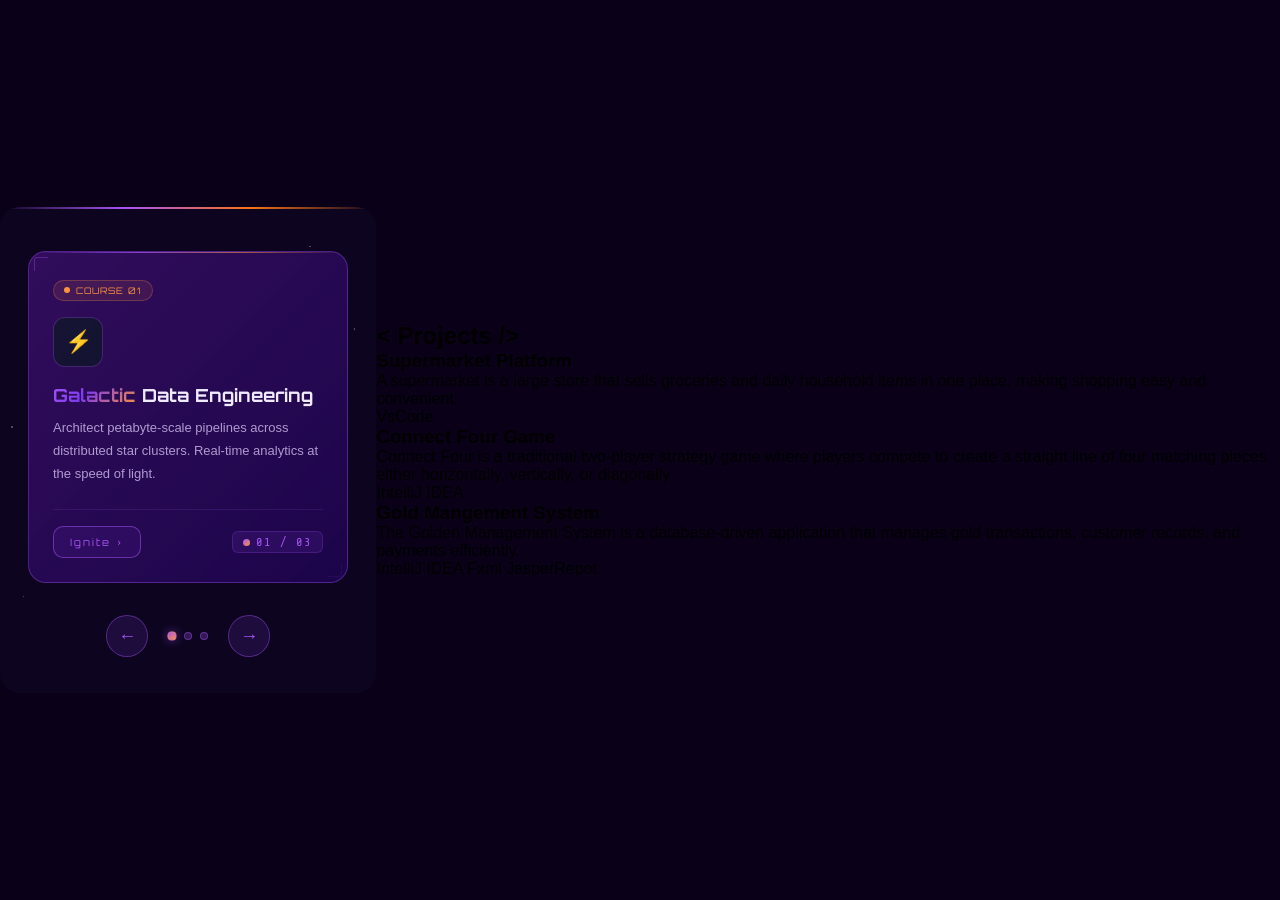
<file: tt.html>
<!DOCTYPE html>
<html lang="en">
<head>
    <meta charset="UTF-8">
    <meta name="viewport" content="width=device-width, initial-scale=1.0">
    <title>Galactic Course Cards</title>
    <link href="https://fonts.googleapis.com/css2?family=Orbitron:wght@400;700;900&family=Share+Tech+Mono&display=swap" rel="stylesheet">
    <style>
        * { margin: 0; padding: 0; box-sizing: border-box; }

        body {
            background: #0a0118;
            display: flex;
            align-items: center;
            justify-content: center;
            min-height: 100vh;
            font-family: sans-serif;
        }

        .gc-scene {
            background: #0d0520;
            border-radius: 20px;
            padding: 40px 24px 36px;
            position: relative;
            overflow: hidden;
            width: 480px;
            display: flex;
            flex-direction: column;
            align-items: center;
        }

        .gc-scene::before {
            content: '';
            position: absolute;
            top: 0; left: 0; right: 0;
            height: 2px;
            background: linear-gradient(90deg, transparent, #a855f7, #f97316, transparent);
        }

        .star {
            position: absolute;
            background: rgba(200,160,255,0.5);
            border-radius: 50%;
            pointer-events: none;
        }

        .gc-track {
            width: 100%;
            max-width: 440px;
            position: relative;
        }

        .gc-card {
            width: 100%;
            background: #0d0520;
            border-radius: 20px;
            padding: 4px;
            position: absolute;
            top: 0; left: 0;
            opacity: 0;
            transform: translateX(60px) scale(0.95);
            transition: all 0.45s cubic-bezier(0.25,0.46,0.45,0.94);
            pointer-events: none;
        }

        .gc-card.active {
            opacity: 1;
            transform: translateX(0) scale(1);
            pointer-events: all;
            position: relative;
        }

        .gc-card.exit-left {
            opacity: 0;
            transform: translateX(-60px) scale(0.95);
        }

        .gc-card.exit-right {
            opacity: 0;
            transform: translateX(60px) scale(0.95);
        }

        .gc-card-inner {
            background: linear-gradient(135deg, rgba(80,20,140,0.55) 0%, rgba(30,5,80,0.88) 100%);
            border: 1.5px solid rgba(160,80,255,0.35);
            border-radius: 18px;
            padding: 28px 24px 24px;
            display: flex;
            flex-direction: column;
            position: relative;
            overflow: hidden;
            min-height: 300px;
            transition: border-color 0.3s;
        }

        .gc-card-inner::before {
            content: '';
            position: absolute;
            top: 0; left: 0; right: 0;
            height: 1px;
            background: linear-gradient(90deg, transparent, rgba(168,85,247,0.7), rgba(251,146,60,0.6), transparent);
        }

        .gc-card-inner:hover {
            border-color: rgba(168,85,247,0.6);
        }

        .corner-tl {
            position: absolute;
            top: 10px; left: 10px;
            width: 14px; height: 14px;
            border-top: 1.5px solid rgba(168,85,247,0.6);
            border-left: 1.5px solid rgba(168,85,247,0.6);
            border-radius: 3px 0 0 0;
        }

        .corner-br {
            position: absolute;
            bottom: 10px; right: 10px;
            width: 14px; height: 14px;
            border-bottom: 1.5px solid rgba(168,85,247,0.5);
            border-right: 1.5px solid rgba(168,85,247,0.5);
            border-radius: 0 0 3px 0;
        }

        .c-label {
            display: inline-flex;
            align-items: center;
            gap: 6px;
            font-family: 'Orbitron', monospace;
            font-size: 9px;
            letter-spacing: 0.12em;
            color: #fb923c;
            text-transform: uppercase;
            margin-bottom: 16px;
            background: rgba(251,146,60,0.1);
            border: 1px solid rgba(251,146,60,0.25);
            padding: 4px 10px;
            border-radius: 20px;
            width: fit-content;
        }

        .l-dot {
            width: 6px; height: 6px;
            background: #fb923c;
            border-radius: 50%;
            animation: dpulse 2s infinite;
            flex-shrink: 0;
        }

        @keyframes dpulse {
            0%, 100% { opacity: 1; transform: scale(1); }
            50% { opacity: 0.5; transform: scale(0.7); }
        }

        .c-icon {
            width: 50px; height: 50px;
            display: flex; align-items: center; justify-content: center;
            background: rgba(15,23,42,0.8);
            border: 1px solid rgba(168,85,247,0.3);
            border-radius: 12px;
            margin-bottom: 16px;
            font-size: 22px;
            transition: all 0.3s;
        }

        .gc-card-inner:hover .c-icon {
            background: rgba(168,85,247,0.15);
            border-color: #a855f7;
            transform: scale(1.05);
        }

        .c-title {
            font-family: 'Orbitron', monospace;
            font-size: 18px;
            font-weight: 700;
            color: #f0eaff;
            line-height: 1.35;
            margin-bottom: 10px;
        }

        .c-title span {
            background: linear-gradient(135deg, #a855f7 0%, #7c3aed 40%, #fb923c 100%);
            -webkit-background-clip: text;
            -webkit-text-fill-color: transparent;
            background-clip: text;
        }

        .c-desc {
            font-size: 13px;
            color: rgba(200,180,230,0.85);
            line-height: 1.75;
            flex: 1;
        }

        .c-footer {
            display: flex;
            justify-content: space-between;
            align-items: center;
            margin-top: 24px;
            padding-top: 16px;
            border-top: 1px solid rgba(168,85,247,0.15);
        }

        .c-btn {
            font-family: 'Orbitron', monospace;
            font-size: 10px;
            letter-spacing: 2px;
            color: #a855f7;
            border: 1.5px solid rgba(168,85,247,0.5);
            background: rgba(100,40,180,0.15);
            padding: 9px 16px;
            border-radius: 10px;
            text-decoration: none;
            cursor: pointer;
            transition: all 0.2s;
            display: inline-flex;
            align-items: center;
            gap: 5px;
        }

        .c-btn:hover {
            background: #a855f7;
            color: white;
            border-color: transparent;
            transform: translateY(-2px);
        }

        .c-counter {
            font-family: 'Share Tech Mono', monospace;
            font-size: 12px;
            color: #a855f7;
            background: rgba(168,85,247,0.1);
            border: 1px solid rgba(168,85,247,0.2);
            padding: 3px 10px;
            border-radius: 6px;
            letter-spacing: 2px;
            display: flex;
            align-items: center;
            gap: 6px;
        }

        .s-dot {
            width: 7px; height: 7px;
            border-radius: 50%;
            background: linear-gradient(135deg, #a855f7, #fb923c);
            animation: spulse 2s infinite;
        }

        @keyframes spulse {
            0%, 100% { transform: scale(1); opacity: 0.8; }
            50% { transform: scale(1.3); opacity: 1; }
        }

        .gc-nav {
            display: flex;
            align-items: center;
            gap: 20px;
            margin-top: 28px;
        }

        .nav-btn {
            width: 42px; height: 42px;
            border-radius: 50%;
            background: rgba(100,40,180,0.2);
            border: 1.5px solid rgba(168,85,247,0.4);
            color: #a855f7;
            font-size: 18px;
            cursor: pointer;
            transition: all 0.2s;
            display: flex;
            align-items: center;
            justify-content: center;
        }

        .nav-btn:hover {
            background: #a855f7;
            color: white;
            border-color: transparent;
            transform: scale(1.08);
        }

        .gc-dots {
            display: flex;
            gap: 8px;
        }

        .dot {
            width: 8px; height: 8px;
            border-radius: 50%;
            background: rgba(168,85,247,0.25);
            border: 1px solid rgba(168,85,247,0.4);
            cursor: pointer;
            transition: all 0.3s;
        }

        .dot.on {
            background: linear-gradient(135deg, #a855f7, #fb923c);
            border-color: transparent;
            transform: scale(1.2);
            box-shadow: 0 0 8px rgba(168,85,247,0.5);
        }
    </style>
</head>
<body>

<div class="gc-scene">

    <!-- stars -->
    <div class="star" style="width:2px;height:2px;top:8%;left:82%"></div>
    <div class="star" style="width:1.5px;height:1.5px;top:25%;left:94%"></div>
    <div class="star" style="width:2px;height:2px;top:65%;left:90%"></div>
    <div class="star" style="width:1.5px;height:1.5px;top:80%;left:6%"></div>
    <div class="star" style="width:2px;height:2px;top:45%;left:3%"></div>
    <div class="star" style="width:1px;height:1px;top:15%;left:15%"></div>

    <div class="gc-track" id="track">

        <!-- Card 1 -->
        <div class="gc-card active" data-i="0">
            <div class="corner-tl"></div>
            <div class="corner-br"></div>
            <div class="gc-card-inner">
                <div class="c-label"><div class="l-dot"></div>Course 01</div>
                <div class="c-icon">⚡</div>
                <div class="c-title"><span>Galactic</span> Data Engineering</div>
                <div class="c-desc">
                    Architect petabyte-scale pipelines across distributed star clusters.
                    Real-time analytics at the speed of light.
                </div>
                <div class="c-footer">
                    <a href="#" class="c-btn">Ignite ›</a>
                    <div class="c-counter"><div class="s-dot"></div>01 / 03</div>
                </div>
            </div>
        </div>

        <!-- Card 2 -->
        <div class="gc-card" data-i="1">
            <div class="corner-tl"></div>
            <div class="corner-br"></div>
            <div class="gc-card-inner">
                <div class="c-label"><div class="l-dot"></div>Course 02</div>
                <div class="c-icon">🚀</div>
                <div class="c-title"><span>Full-Stack</span> Mastery Program</div>
                <div class="c-desc">
                    Build production-ready web apps with modern stacks.
                    React, Node.js, cloud deployment, and everything in between.
                </div>
                <div class="c-footer">
                    <a href="#" class="c-btn">Ignite ›</a>
                    <div class="c-counter"><div class="s-dot"></div>02 / 03</div>
                </div>
            </div>
        </div>

        <!-- Card 3 -->
        <div class="gc-card" data-i="2">
            <div class="corner-tl"></div>
            <div class="corner-br"></div>
            <div class="gc-card-inner">
                <div class="c-label"><div class="l-dot"></div>Course 03</div>
                <div class="c-icon">🛸</div>
                <div class="c-title"><span>AI &amp;</span> Neural Networks</div>
                <div class="c-desc">
                    Train, fine-tune, and deploy intelligent models across cosmic infrastructure.
                    From theory to production in warp speed.
                </div>
                <div class="c-footer">
                    <a href="#" class="c-btn">Ignite ›</a>
                    <div class="c-counter"><div class="s-dot"></div>03 / 03</div>
                </div>
            </div>
        </div>

    </div>

    <!-- Navigation -->
    <div class="gc-nav">
        <button class="nav-btn" id="prev">&#8592;</button>
        <div class="gc-dots">
            <div class="dot on" data-d="0"></div>
            <div class="dot" data-d="1"></div>
            <div class="dot" data-d="2"></div>
        </div>
        <button class="nav-btn" id="next">&#8594;</button>
    </div>

</div>


<!-- Projects Section -->
<section id="projects" class="section projects-section">
    <div class="section-container">
        <div class="section-header">
            <h2 class="section-title">
                <span class="title-bracket">&lt;</span>
                <span class="title-text" data-text-en="Projects" data-text-ar="المشاريع">Projects</span>
                <span class="title-bracket">/&gt;</span>
            </h2>
            <div class="section-line"></div>
        </div>

        <div class="projects-grid">

            <!-- Supermarket Project -->
            <div class="project-card">
                <div class="project-image">
                    <div class="project-overlay">
                        <div class="project-links">
                            <a href="https://github.com/OviBby/IJSE-STOCK-MANAGEMENT-SYSTEM-/blob/main/GDSE%2075_ITS1010_Ovindi%20jayawardana.java"
                               class="project-link" title="View Project">
                                <i class="fas fa-external-link-alt"></i>
                            </a>
                            <a href="https://github.com/OviBby/IJSE-STOCK-MANAGEMENT-SYSTEM-/blob/main/GDSE%2075_ITS1010_Ovindi%20jayawardana.java"
                               class="project-link" title="View Code">
                                <i class="fab fa-github"></i>
                            </a>
                        </div>
                    </div>
                    <div class="project-placeholder">
                        <i class="fas fa-shopping-cart"></i>
                    </div>
                </div>
                <div class="project-content">
                    <h3 class="project-title" data-text-en="Supermarket Platform" data-text-ar="منصة السوبرماركت">Supermarket Platform</h3>
                    <p class="project-description"
                       data-text-en="A supermarket is a large store that sells groceries and daily household items in one place, making shopping easy and convenient."
                       data-text-ar="السوبرماركت هو متجر كبير يبيع المواد الغذائية والاحتياجات المنزلية اليومية في مكان واحد، مما يجعل التسوق سهلاً ومريحًا.">
                        A supermarket is a large store that sells groceries and daily household items in one place,
                        making shopping easy and convenient.
                    </p>
                    <div class="project-tags">
                        <span class="tag">VsCode</span>
                    </div>
                </div>
            </div>

            <!-- Connect Four Game -->
            <div class="project-card">
                <div class="project-image">
                    <div class="project-overlay">
                        <div class="project-links">
                            <a href="https://github.com/OviBby/Wed-Design-Project-01" class="project-link" title="View Project">
                                <i class="fas fa-external-link-alt"></i>
                            </a>
                            <a href="https://github.com/OviBby/Wed-Design-Project-01" class="project-link" title="View Code">
                                <i class="fab fa-github"></i>
                            </a>
                        </div>
                    </div>
                    <div class="project-placeholder">
                        <i class="fas fa-gamepad"></i>
                    </div>
                </div>
                <div class="project-content">
                    <h3 class="project-title" data-text-en="Connect Four Game" data-text-ar="تطبيق إدارة المهام">Connect Four Game</h3>
                    <p class="project-description"
                       data-text-en="Connect Four is a traditional two-player strategy game where players compete to create a straight line of four matching pieces either horizontally, vertically, or diagonally"
                       data-text-ar="تطبيق ويب لإدارة المهام مع مزامنة فورية وتصميم عصري.">
                        Connect Four is a traditional two-player strategy game where players compete to create a straight line of four matching pieces either horizontally, vertically, or diagonally
                    </p>
                    <div class="project-tags">
                        <span class="tag">IntelliJ IDEA</span>
                    </div>
                </div>
            </div>

            <!-- Gold Management System -->
            <div class="project-card">
                <div class="project-image">
                    <div class="project-overlay">
                        <div class="project-links">
                            <a href="https://github.com/OviBby/-Golden-Trust-Pawn-Jewelry-Store-Management-System" class="project-link" title="View Project">
                                <i class="fas fa-external-link-alt"></i>
                            </a>
                            <a href=https://github.com/OviBby/-Golden-Trust-Pawn-Jewelry-Store-Management-System" class="project-link" title="View Code">
                                <i class="fab fa-github"></i>
                            </a>
                        </div>
                    </div>
                    <div class="project-placeholder">
                        <i class="fas fa-tasks"></i>
                    </div>
                </div>
                <div class="project-content">
                    <h3 class="project-title" data-text-en="Gold Mangement System" data-text-ar="منصة المدونة">Gold Mangement System</h3>
                    <p class="project-description"
                       data-text-en="The Golden Management System is a database-driven application that manages gold transactions, customer records, and payments efficiently."
                       data-text-ar="منصة مدونة حديثة مع ميزات CMS وتصميم واجهة مستخدم جميل.">
                        The Golden Management System is a database-driven application that manages gold transactions,
                        customer records, and payments efficiently.
                    </p>
                    <div class="project-tags">
                        <span class="tag">IntelliJ IDEA</span>
                        <span class="tag">Fxml</span>
                        <span class="tag">JasperRepot</span>
                    </div>
                </div>
            </div>

        </div>
    </div>
</section>


<script>
    const cards = document.querySelectorAll('.gc-card');
    const dots = document.querySelectorAll('.dot');
    let cur = 0;

    function go(next, dir) {
        const old = cur;
        cur = (next + cards.length) % cards.length;
        cards[old].classList.remove('active');
        cards[old].classList.add(dir === 1 ? 'exit-left' : 'exit-right');
        setTimeout(() => cards[old].classList.remove('exit-left', 'exit-right'), 450);
        cards[cur].classList.add('active');
        dots.forEach((d, i) => d.classList.toggle('on', i === cur));
    }

    document.getElementById('next').onclick = () => go(cur + 1, 1);
    document.getElementById('prev').onclick = () => go(cur - 1, -1);
    dots.forEach(d => d.onclick = () => {
        const t = +d.dataset.d;
        if (t !== cur) go(t, t > cur ? 1 : -1);
    });
</script>

</body>
</html>
</file>
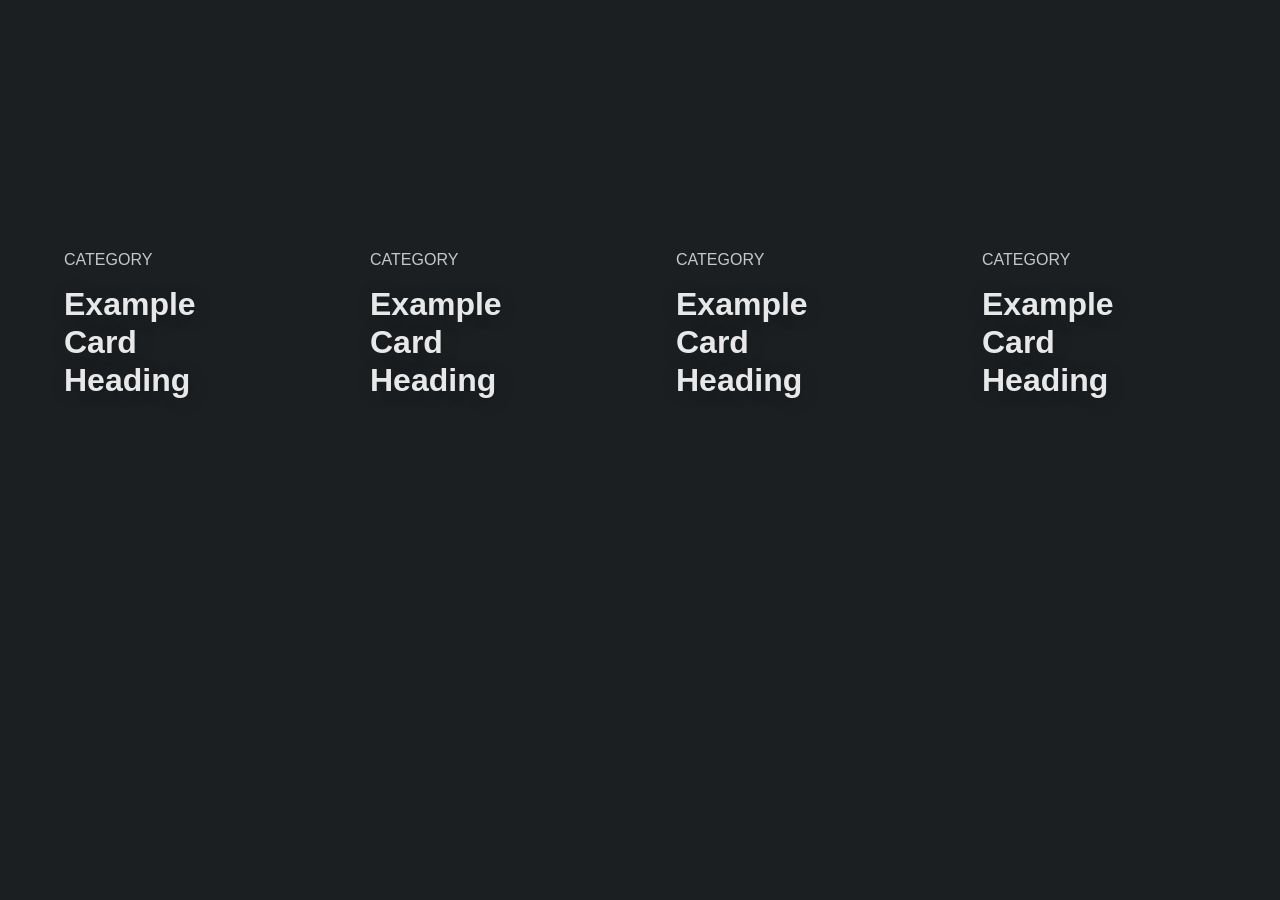
<file: pages/course01.html>
<!DOCTYPE html>
<html lang="en">
<head>
    <meta charset="UTF-8">
    <title>Title</title>
    <link rel="stylesheet" href="cours01css.css">

</head>
<body>
<section class="hero-section">
<div class="card-grid">
    <a class="card" href="#">
        <div class="card__background" style="background-image: url(https://images.unsplash.com/photo-1557177324-56c542165309?ixlib=rb-1.2.1&auto=format&fit=crop&w=1950&q=80)"></div>
        <div class="card__content">
            <p class="card__category">Category</p>
            <h3 class="card__heading">Example Card Heading</h3>
        </div>
    </a>
    <a class="card" href="#">
        <div class="card__background" style="background-image: url(https://images.unsplash.com/photo-1557187666-4fd70cf76254?ixlib=rb-1.2.1&ixid=eyJhcHBfaWQiOjEyMDd9&auto=format&fit=crop&w=800&q=60)"></div>
        <div class="card__content">
            <p class="card__category">Category</p>
            <h3 class="card__heading">Example Card Heading</h3>
        </div>
    </a>
    <a class="card" href="#">
        <div class="card__background" style="background-image: url(https://images.unsplash.com/photo-1556680262-9990363a3e6d?ixlib=rb-1.2.1&ixid=eyJhcHBfaWQiOjEyMDd9&auto=format&fit=crop&w=800&q=60)"></div>
        <div class="card__content">
            <p class="card__category">Category</p>
            <h3 class="card__heading">Example Card Heading</h3>
        </div>
    </a>
    <a class="card" href="#">
        <div class="card__background" style="background-image: url(https://images.unsplash.com/photo-1557004396-66e4174d7bf6?ixlib=rb-1.2.1&ixid=eyJhcHBfaWQiOjEyMDd9&auto=format&fit=crop&w=800&q=60)"></div>
        <div class="card__content">
            <p class="card__category">Category</p>
            <h3 class="card__heading">Example Card Heading</h3>
        </div>
    </a>
    <div>
    </div>


</div>
</section>


</body>
</html>
</file>
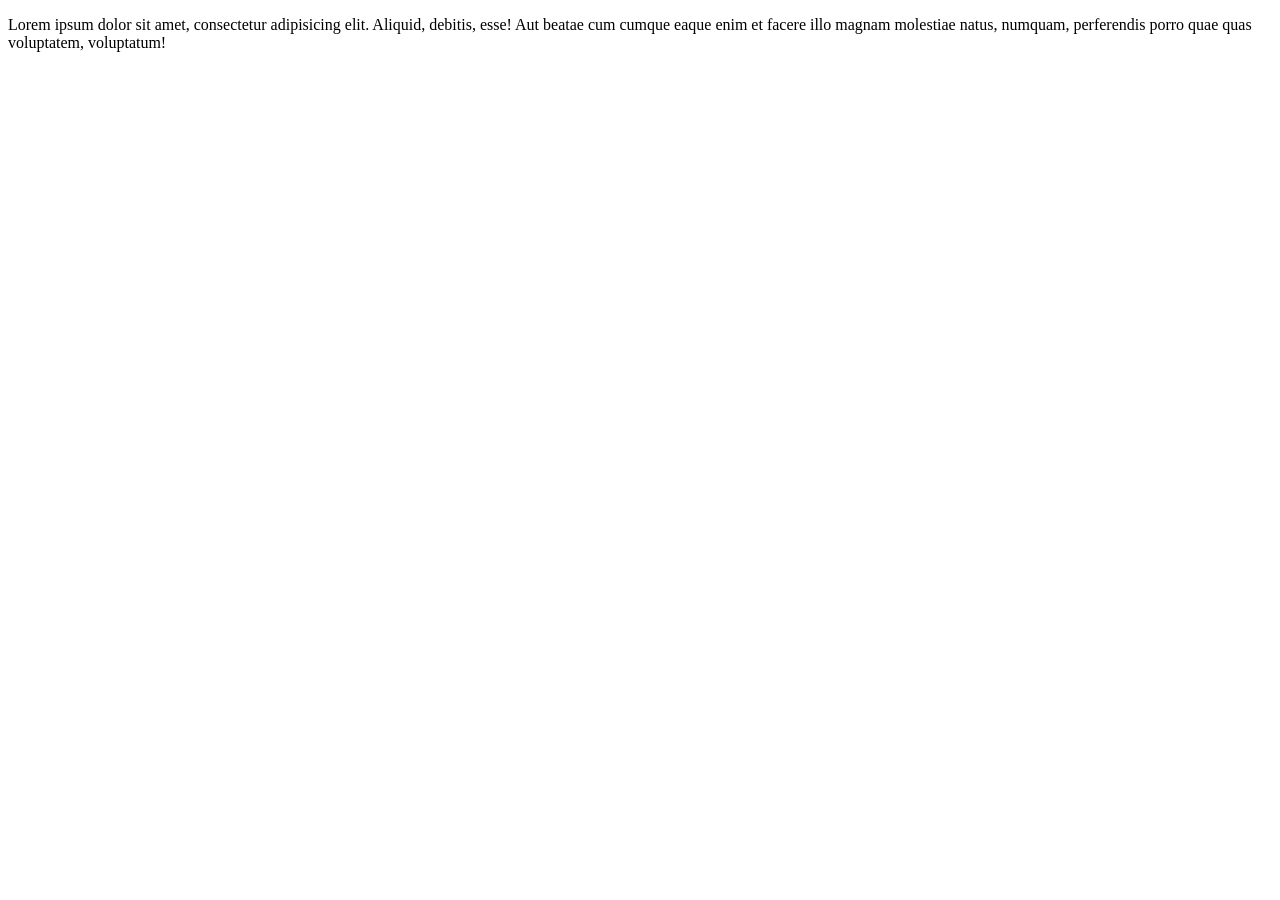
<file: pages/course02.html>
<!DOCTYPE html>
<html lang="en">
<head>
    <meta charset="UTF-8">
    <title>Title</title>
</head>
<body>
<p>Lorem ipsum dolor sit amet, consectetur adipisicing elit. Aliquid, debitis, esse! Aut beatae cum cumque eaque enim et facere illo magnam molestiae natus, numquam, perferendis porro quae quas voluptatem, voluptatum!</p>
</body>
</html>
</file>
<file: pages/cours01css.css>
:root{
    --background-dark: #1b1f22;
    --spacing-s: 8px;
    --spacing-m: 16px;
    --spacing-l: 24px;
    --spacing-xl: 32px;
    --spacing-xxl: 64px;
    --text-light: rgba(255,255,255,0.75);
    --text-lighter: rgba(255,255,255,0.9);
    --width-container: 1200px;
}

*{
    border: 0;
    margin: 0;
    padding: 0;
    box-sizing: border-box;
}

html{
    height: 100%;
    font-family: 'Montserrat', sans-serif;
    font-size: 16px;
}

body{
    height: 100%;
}

.hero-section{
    align-items: center;
    background: var(--background-dark);
    display: flex;
    min-height: 100%;
    justify-content: center;
    padding: var(--spacing-xxl) var(--spacing-l);
}

.card-grid{
    display: grid;
    grid-template-columns: repeat(1, 1fr);
    grid-column-gap: var(--spacing-l);
    grid-row-gap: var(--spacing-l);
    max-width: var(--width-container);
    width: 100%;
}

@media(min-width: 540px){
    .card-grid{
        grid-template-columns: repeat(2, 1fr);
    }
}

@media(min-width: 960px){
    .card-grid{
        grid-template-columns: repeat(4, 1fr);
    }
}

.card{
    list-style: none;
    position: relative;
}

.card:before{
    content: '';
    display: block;
    padding-bottom: 150%;
    width: 100%;
}

.card__background{
    background-size: cover;
    background-position: center;
    border-radius: var(--spacing-l);
    bottom: 0;
    filter: brightness(0.75) saturate(1.2) contrast(0.85);
    left: 0;
    position: absolute;
    right: 0;
    top: 0;
    transform-origin: center;
    trsnsform: scale(1) translateZ(0);
    transition:
            filter 200ms linear,
            transform 200ms linear;
}

.card:hover .card__background{
    transform: scale(1.05) translateZ(0);
}

.card-grid:hover > .card:not(:hover) .card__background{
    filter: brightness(0.5) saturate(0.5) contrast(1.2) blur(20px);
}

.card__content{
    left: 0;
    padding: var(--spacing-l);
    position: absolute;
    top: 0;
}

.card__category{
    color: var(--text-light);
    font-size: 1rem;
    font-weight: 500;
    margin-bottom: var(--spacing-m);
    text-transform: uppercase;
}

.card__heading{
    color: var(--text-lighter);
    font-size: 2rem;
    text-shadow: 2px 2px 20px rgba(0,0,0,0.2);
    line-height: 1.2;
    word-spacing: 100vw;
}
</file>
